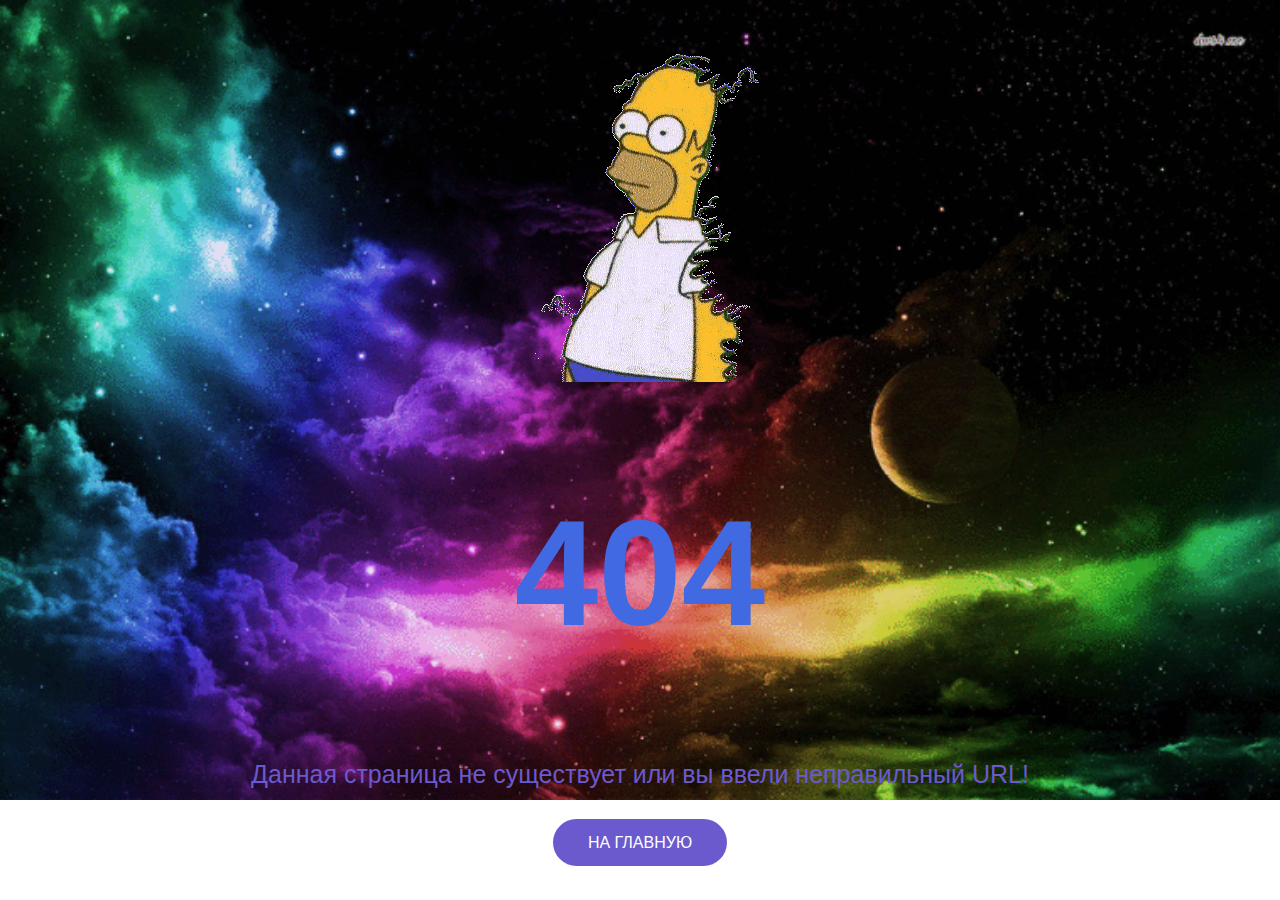
<file: HomeWork/HomeWork10/index.html>
<!DOCTYPE html>
<html lang="en">
<head>
    <meta charset="UTF-8">
    <meta http-equiv="X-UA-Compatible" content="IE=edge">
    <meta name="viewport" content="width=device-width, initial-scale=1.0">
    <title>Страница не найдена | 404</title>
    <link rel="stylesheet" type="text/css" href="css/style.css">
</head>
<body>
    <main>
        <section>
            <div class="block1">
                <img src="img/404.gif">
            </div>
            <div class="block2">
                <h1>404</h1>
                <p>Данная страница не существует или вы ввели неправильный URL!</p>
                <a href="#">НА ГЛАВНУЮ</a>
            </div>
        </section>
    </main>
</body>
</html>
</file>
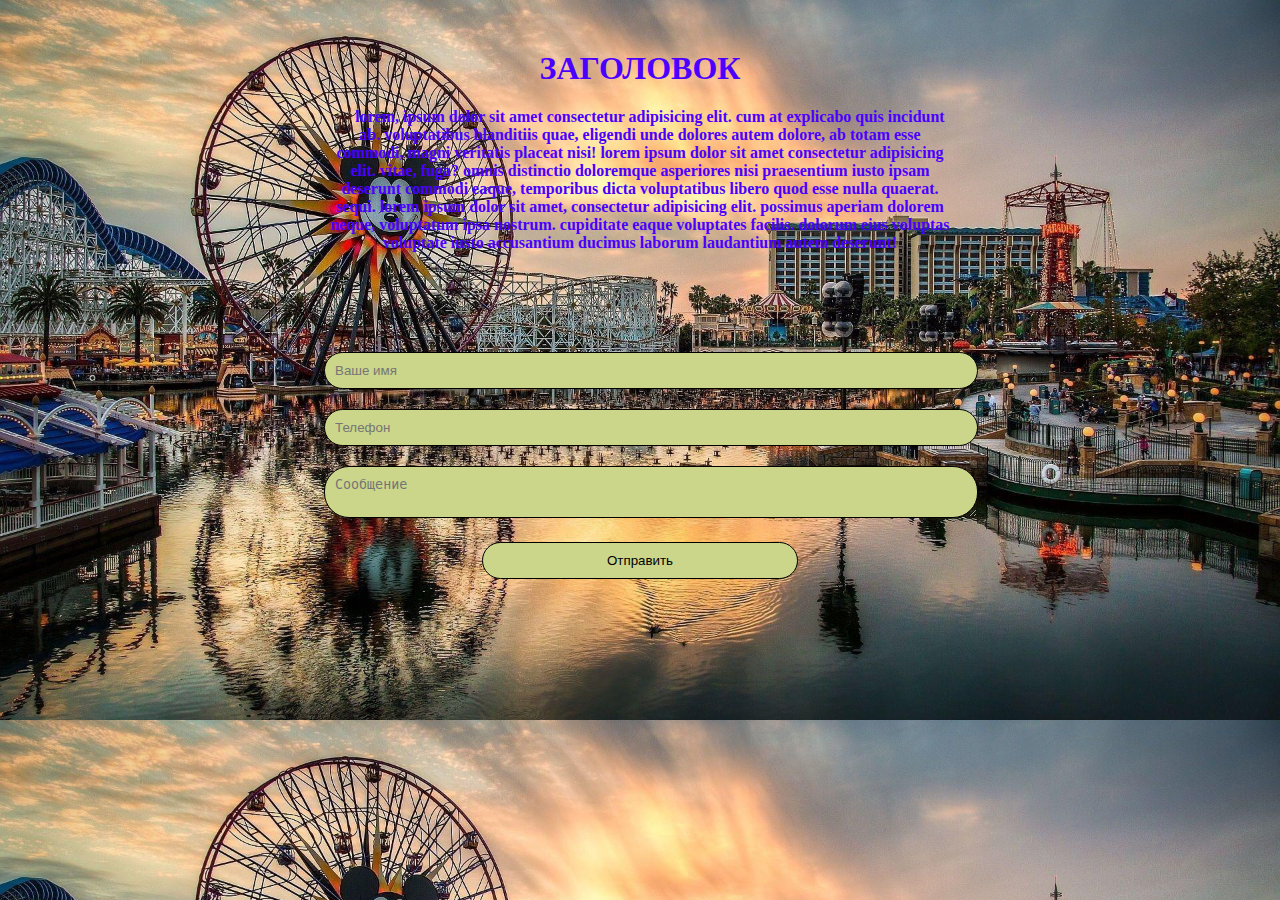
<file: HomeWork/HomeWork11/index.html>
<!DOCTYPE html>
<html lang="en">
<head>
    <meta charset="UTF-8">
    <meta http-equiv="X-UA-Compatible" content="IE=edge">
    <meta name="viewport" content="width=device-width, initial-scale=1.0">
    <title>HW11</title>
    <link rel="stylesheet" href="css/style.css">
</head>
<body>
        <div class="block1">
            <h1>Заголовок</h1>
            <p>Lorem, ipsum dolor sit amet consectetur adipisicing elit. Cum at explicabo quis incidunt ab. Voluptatibus blanditiis quae, eligendi unde dolores autem dolore, ab totam esse commodi, magni veritatis placeat nisi!
                Lorem ipsum dolor sit amet consectetur adipisicing elit. Vitae, fuga? Omnis distinctio doloremque asperiores nisi praesentium iusto ipsam deserunt commodi eaque, temporibus dicta voluptatibus libero quod esse nulla quaerat. Sequi.
                Lorem ipsum dolor sit amet, consectetur adipisicing elit. Possimus aperiam dolorem neque, voluptatum ipsa nostrum. Cupiditate eaque voluptates facilis. Dolorum eius voluptas voluptate iusto accusantium ducimus laborum laudantium autem deserunt!
            </p>
        </div>
        <div class="block2">
            <form>
                <input type="text" name="name" placeholder="Ваше имя">
                <input type="tel" name="tel" placeholder="Телефон">
                <textarea name="text" placeholder="Сообщение"></textarea>
                <input type="submit" class="btn" value="Отправить">
            </form>
        </div>
</body>
</html>
</file>
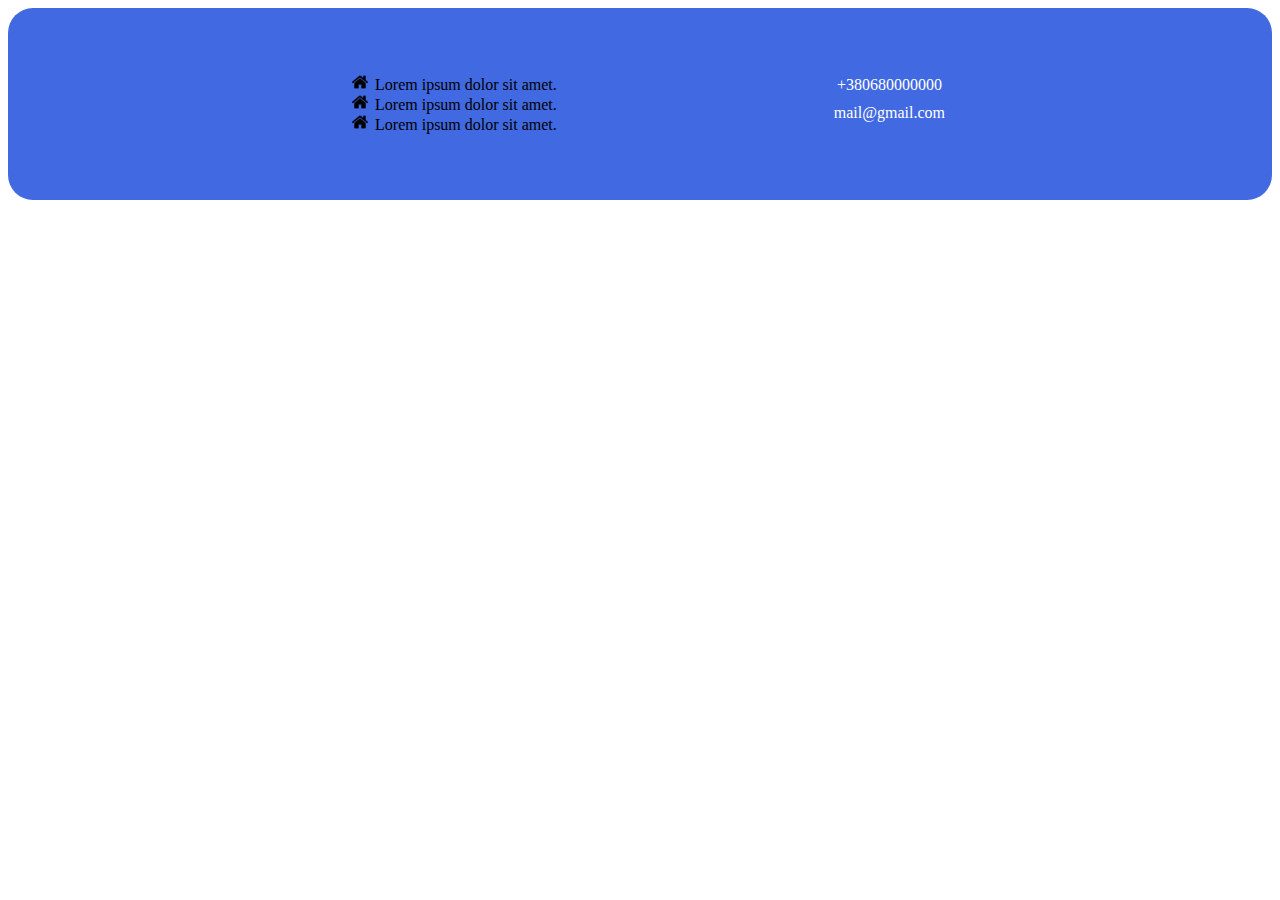
<file: HomeWork/HomeWork12/index.html>
<!DOCTYPE html>
<html lang="en">
<head>
    <meta charset="UTF-8">
    <meta http-equiv="X-UA-Compatible" content="IE=edge">
    <meta name="viewport" content="width=device-width, initial-scale=1.0">
    <title>Document</title>
    <link rel="stylesheet" href="css/style.css">
</head>
<body>
    <main>
        <section class="bg">
            <ul class="list">
                <li>Lorem ipsum dolor sit amet.</li>
                <li>Lorem ipsum dolor sit amet.</li>
                <li>Lorem ipsum dolor sit amet.</li>
            </ul>
            <div class="contacts">
                <a class="tel" href="tel:+380680000000">+380680000000</a>
                <a class="mail" href="mailto:mail@gmail.com">mail@gmail.com</a>
            </div>
        </section>
    </main>
</body>
</html>
</file>
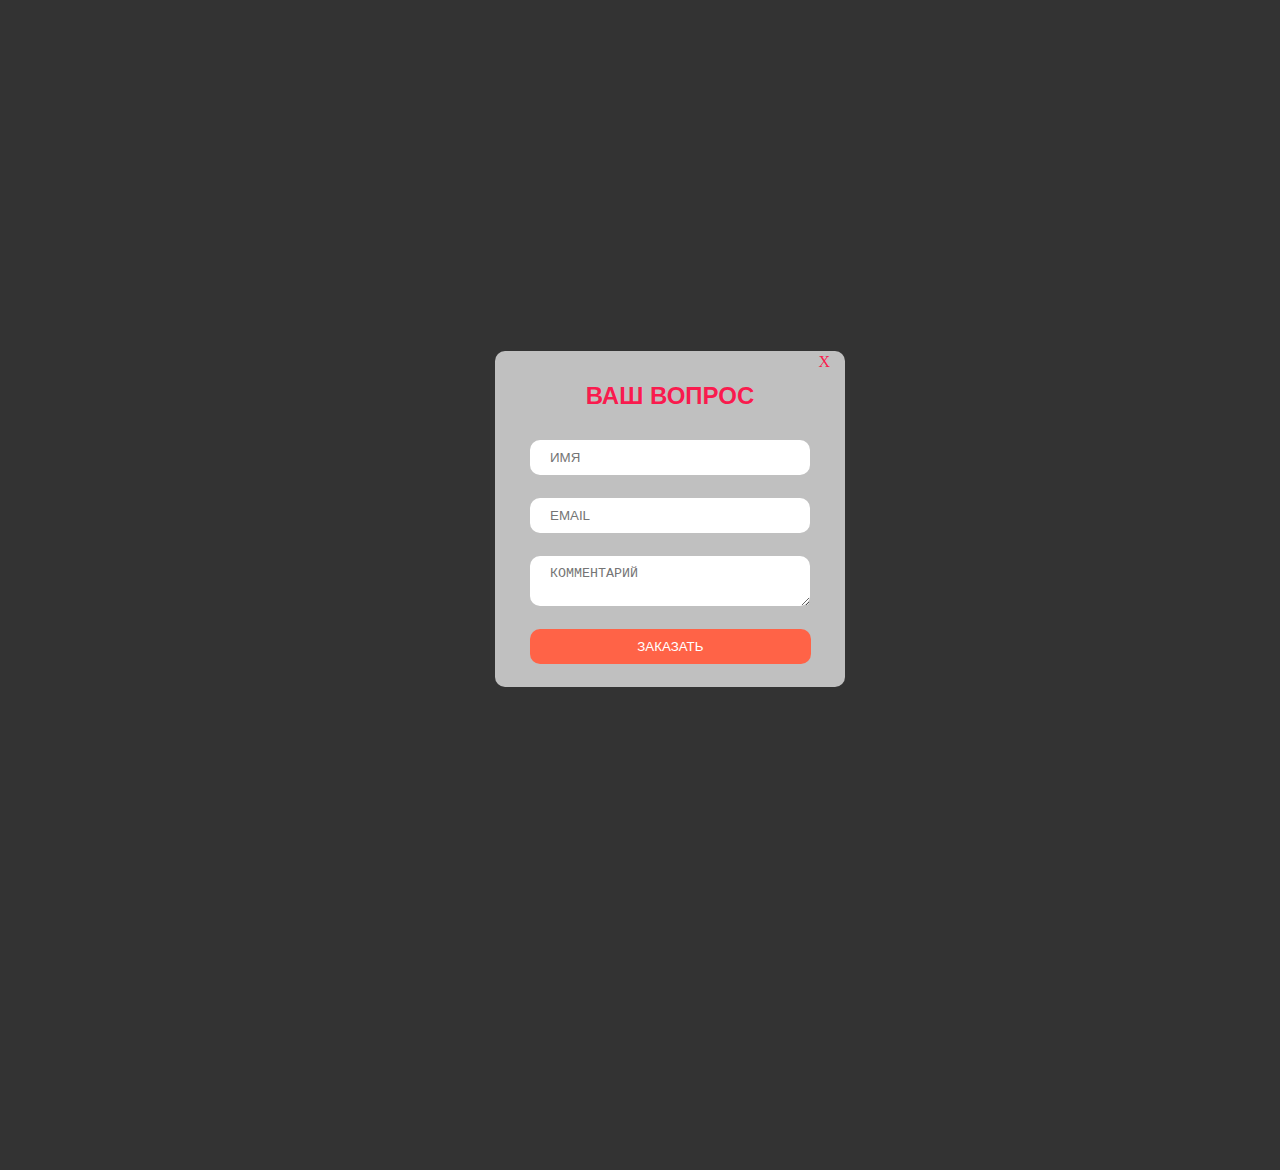
<file: HomeWork/HomeWork14/index.html>
<!DOCTYPE html>
<html lang="en">
<head>
    <meta charset="UTF-8">
    <meta http-equiv="X-UA-Compatible" content="IE=edge">
    <meta name="viewport" content="width=device-width, initial-scale=1.0">
    <title>Document</title>
    <style>
        * {
            padding: 0;
            margin: 0;
        }
        .bg {
            background-color: rgba(0, 0, 0, 0.8);
            height: 1170px;
            position: relative;
        }
        .container {
            width: 275px;
        }
        .title  {
            text-align: center;
            font-family: sans-serif;
            color: #ff0b43eb;
            margin-top: 31px;
            margin-bottom: 30px;
        }
        .form span {
            float: right;
            margin-right: 15px;
            margin-top: 2px;
            cursor: pointer;
            color: #ff0b43eb;
        }
        .form {
            width: 350px;
            position: absolute;
            background-color: silver;
            top: 30%;
            left: 50%;
            margin-left: -145px;
            border-radius: 10px;
        }
        .inputs {
            display: flex;
            flex-direction: column;
            margin-left: 35px;
        }
        input, textarea{
            padding: 10px 20px;
            width: 100%;
            margin-bottom: 23px;
            border: none;
            border-radius: 10px;
            transition: 0.8s;
            outline: none;
        }
        .btn {
            width: 117%;
            color: white;
            background-color: tomato;
            cursor: pointer;
        }
        input:hover {
            box-shadow: 1px 10px 15px red;
        }
        textarea:hover{
            box-shadow: 1px 10px 15px red;
        }
        .btn:hover {
            background-color: #585803;
        }
    </style>
</head>
<body>
    <main>
        <section class="bg">
            <div class="form">
                <span>X</span>
                
                    <div class="title"><h2>ВАШ ВОПРОС</h2></div>
                <div class="container">
                    <div class="inputs">
                        <input type="text" name="name" placeholder="ИМЯ">
                        <input type="text" name="mail" placeholder="EMAIL">
                        <textarea placeholder="КОММЕНТАРИЙ"></textarea>
                        <input type="button" class="btn" value="ЗАКАЗАТЬ">
                    </div>
                    
                </div>
            </div>
        </section>
    </main>
</body>
</html>
</file>
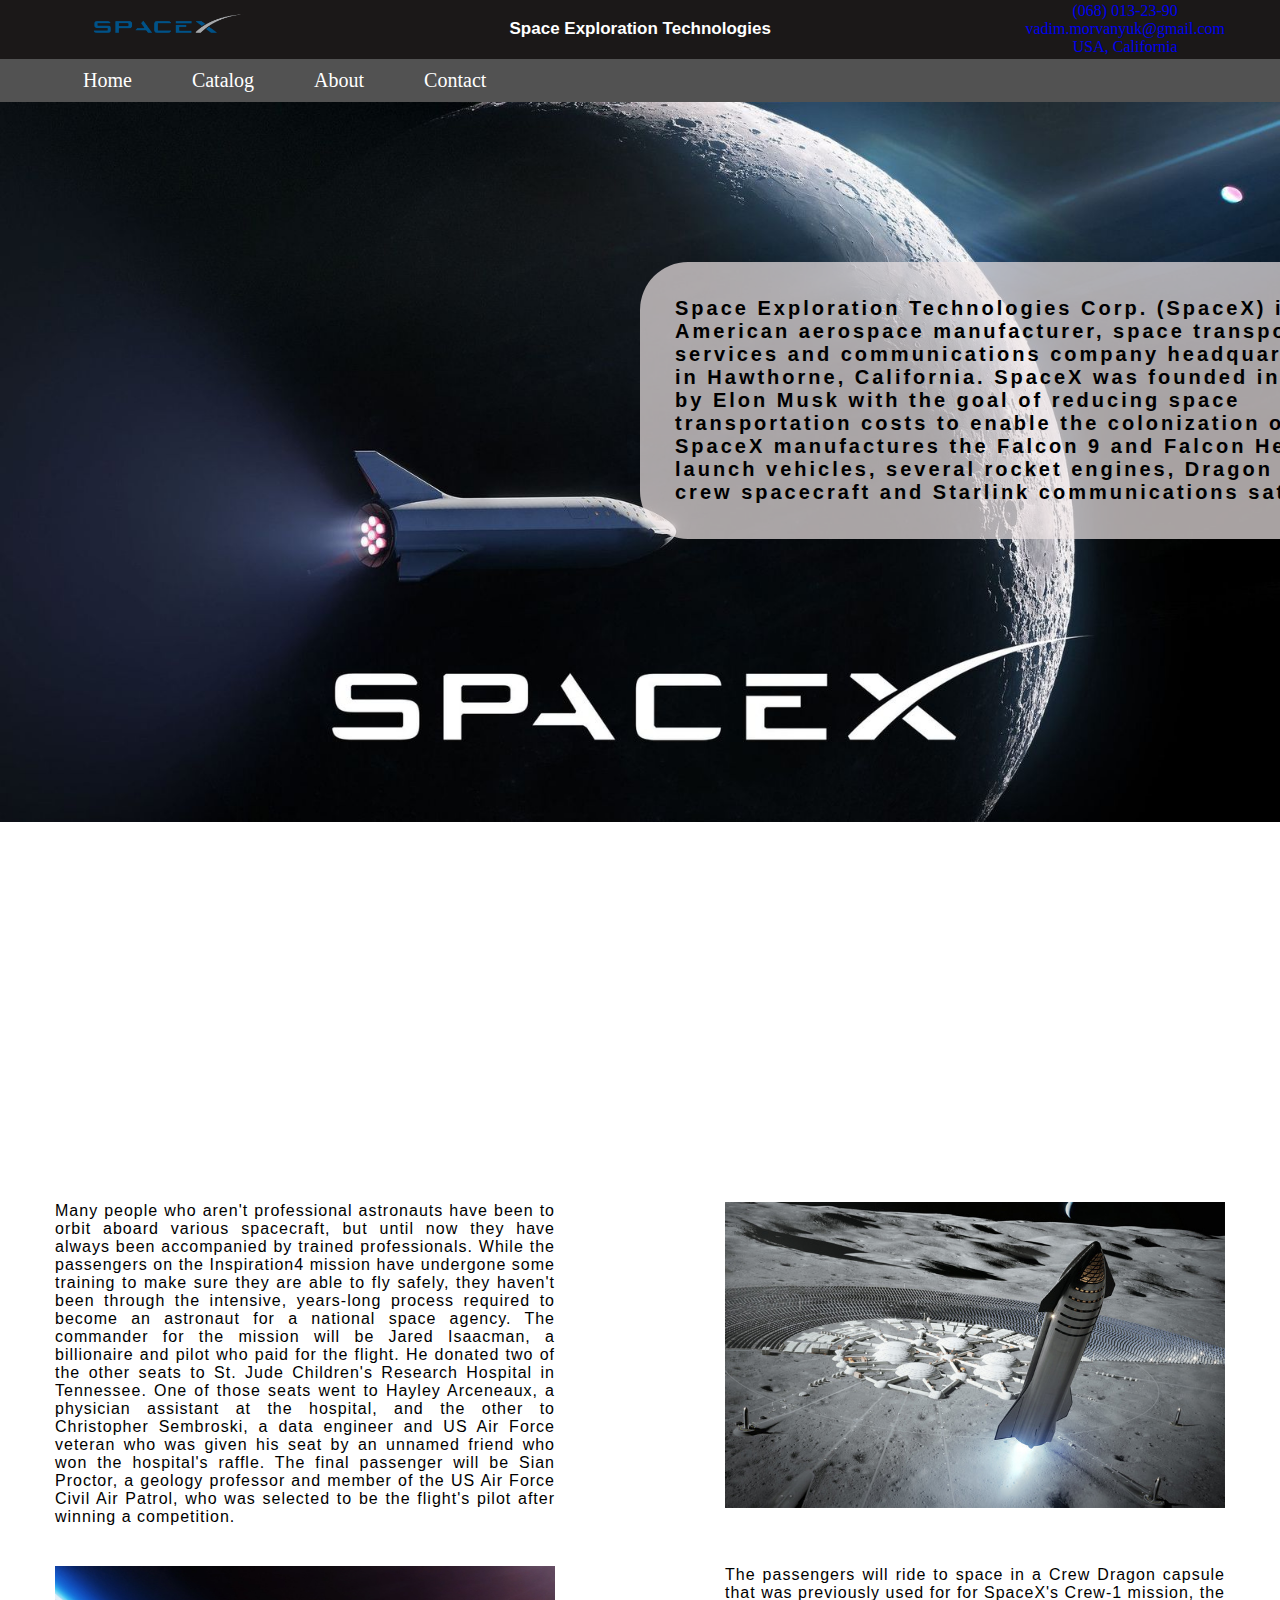
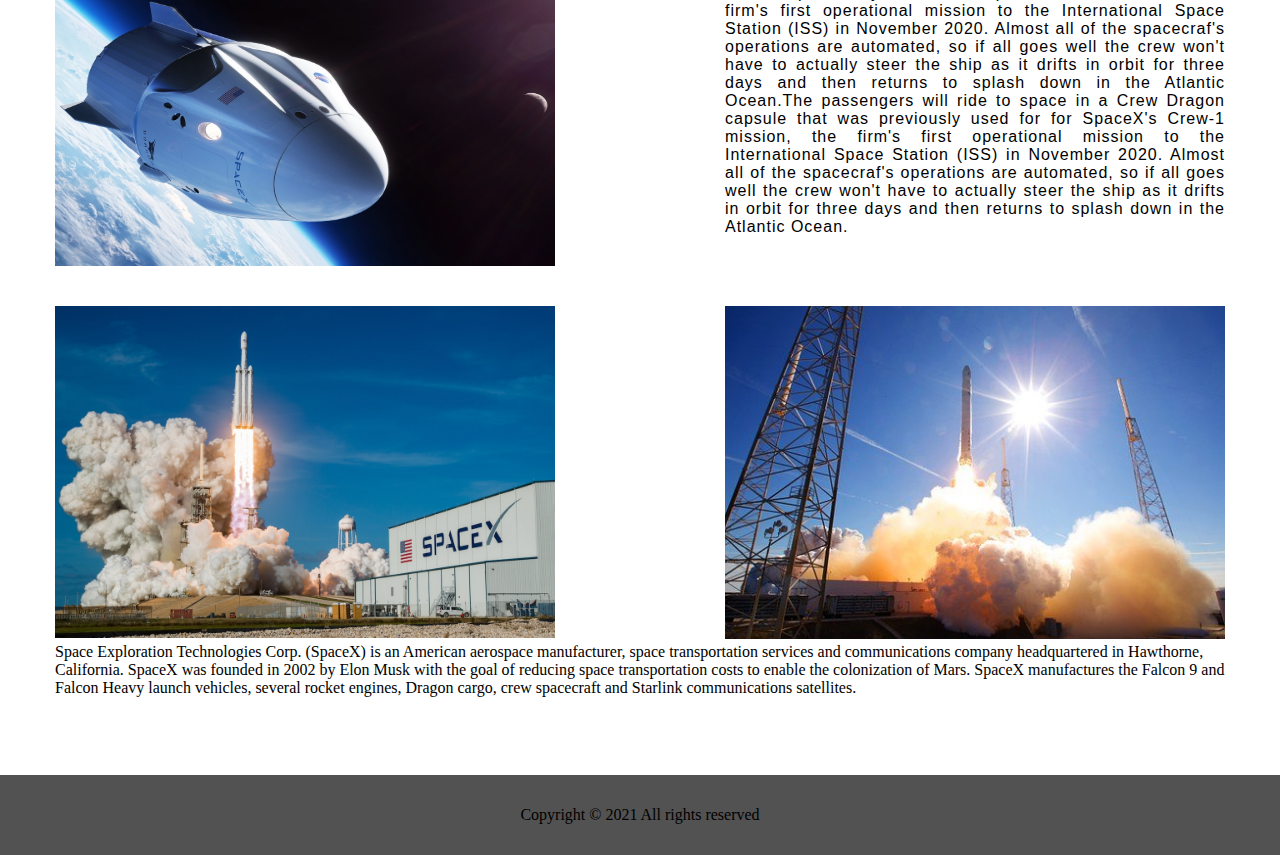
<file: HomeWork/HomeWork15/index.html>
<!DOCTYPE html>
<html lang="en">
<head>
    <meta charset="UTF-8">
    <meta http-equiv="X-UA-Compatible" content="IE=edge">
    <meta name="viewport" content="width=device-width, initial-scale=1.0">
    <title>Document</title>
    <link rel="stylesheet" href="css/style.css">
</head>
<body>
    <main class="for-page">
    <div class="page">
    <div class="header-bg">
    <div class="container">
    <header class="header">
        <div class="header-logo">
            <img src="img/SpaceX.png">
        </div>
        <div class="header-text">
            <h1>Space Exploration Technologies</h1>
        </div>
        <div class="header-info">
            <a href="tel:+380680132390">(068) 013-23-90</a>
            <a href="mailto:vadim.morvanyuk@gmail.com">vadim.morvanyuk@gmail.com</a>
            <a href="#">USA, California</a>
        </div>
    </div>
    </header>
    </div>
    <div class="menu-bg">
        <div class="container">
            <ul class="menu">
                <li class="item-menu"><a href="#" class="link-item-menu">Home</a></li>
                <li class="item-menu"><a href="#" class="link-item-menu">Catalog</a></li>
                <li class="item-menu"><a href="#" class="link-item-menu">About</a></li>
                <li class="item-menu"><a href="#" class="link-item-menu">Contact</a>
                    <ul class="sub-menu">
                        <li class="item-sub-menu"><a href="#" class="link-item-menu">Contact1.1</a>
                        </li>
                        <li class="item-sub-menu"><a href="#" class="link-item-menu">Contact1.2</a>
                        </li>
                        <li class="item-sub-menu"><a href="#" class="link-item-menu">Contact1.3</a>
                        </li>
                    </ul>
                </li> 
            </ul>
        </div>
    </div>
    <div class="banner">
        <div class="banner_text">
        <h1>Space Exploration Technologies Corp. (SpaceX) is an American aerospace manufacturer, space transportation services and communications company headquartered in Hawthorne, California. SpaceX was founded in 2002 by Elon Musk with the goal of reducing space transportation costs to enable the colonization of Mars. SpaceX manufactures the Falcon 9 and Falcon Heavy launch vehicles, several rocket engines, Dragon cargo, crew spacecraft and Starlink communications satellites.</h1> 
        </div>
    </div>
        <div class="block1">
            <div class="container">
            <p>Many people who aren't professional astronauts have been to orbit aboard various spacecraft, but until now they have always been accompanied by trained professionals. While the passengers on the Inspiration4 mission have undergone some training to make sure they are able to fly safely, they haven't been through the intensive, years-long process required to become an astronaut for a national space agency.

                The commander for the mission will be Jared Isaacman, a billionaire and pilot who paid for the flight. He donated two of the other seats to St. Jude Children's Research Hospital in Tennessee. One of those seats went to Hayley Arceneaux, a physician assistant at the hospital, and the other to Christopher Sembroski, a data engineer and US Air Force veteran who was given his seat by an unnamed friend who won the hospital's raffle. The final passenger will be Sian Proctor, a geology professor and member of the US Air Force Civil Air Patrol, who was selected to be the flight's pilot after winning a competition.</p>
                
            <img src="img/nasa_spacex.jpg">
            <div class="clear"></div>
            </div>
        </div>
        
        <div class="block2">
            <div class="container">
            <p>The passengers will ride to space in a Crew Dragon capsule that was previously used for for SpaceX's Crew-1 mission, the firm's first operational mission to the International Space Station (ISS) in November 2020. Almost all of the spacecraf's operations are automated, so if all goes well the crew won't have to actually steer the ship as it drifts in orbit for three days and then returns to splash down in the Atlantic Ocean.The passengers will ride to space in a Crew Dragon capsule that was previously used for for SpaceX's Crew-1 mission, the firm's first operational mission to the International Space Station (ISS) in November 2020. Almost all of the spacecraf's operations are automated, so if all goes well the crew won't have to actually steer the ship as it drifts in orbit for three days and then returns to splash down in the Atlantic Ocean.</p>
            <img src="img/17328-spacex.jpg">
            <div class="clear"></div>
            </div>
        </div>
        <div class="container">
            <div class="block3">
                <div class="block3-left">
                    <img src="img/Brady-Kenniston-SpaceX-8.jpg">
                </div>
                <div class="block3-right">
                    <img src="img/rocket-launch-693192__340.jpg">  
                </div>   
            </div>
            <div class="clear"></div>
            <p>Space Exploration Technologies Corp. (SpaceX) is an American aerospace manufacturer, space transportation services and communications company headquartered in Hawthorne, California. SpaceX was founded in 2002 by Elon Musk with the goal of reducing space transportation costs to enable the colonization of Mars. SpaceX manufactures the Falcon 9 and Falcon Heavy launch vehicles, several rocket engines, Dragon cargo, crew spacecraft and Starlink communications satellites.</p>
        </div>
    </div>
        <footer class="footer">
            <p>Copyright  ©  2021 All rights reserved</p>
        </footer>
    </main>
</body>
</html>
</file>
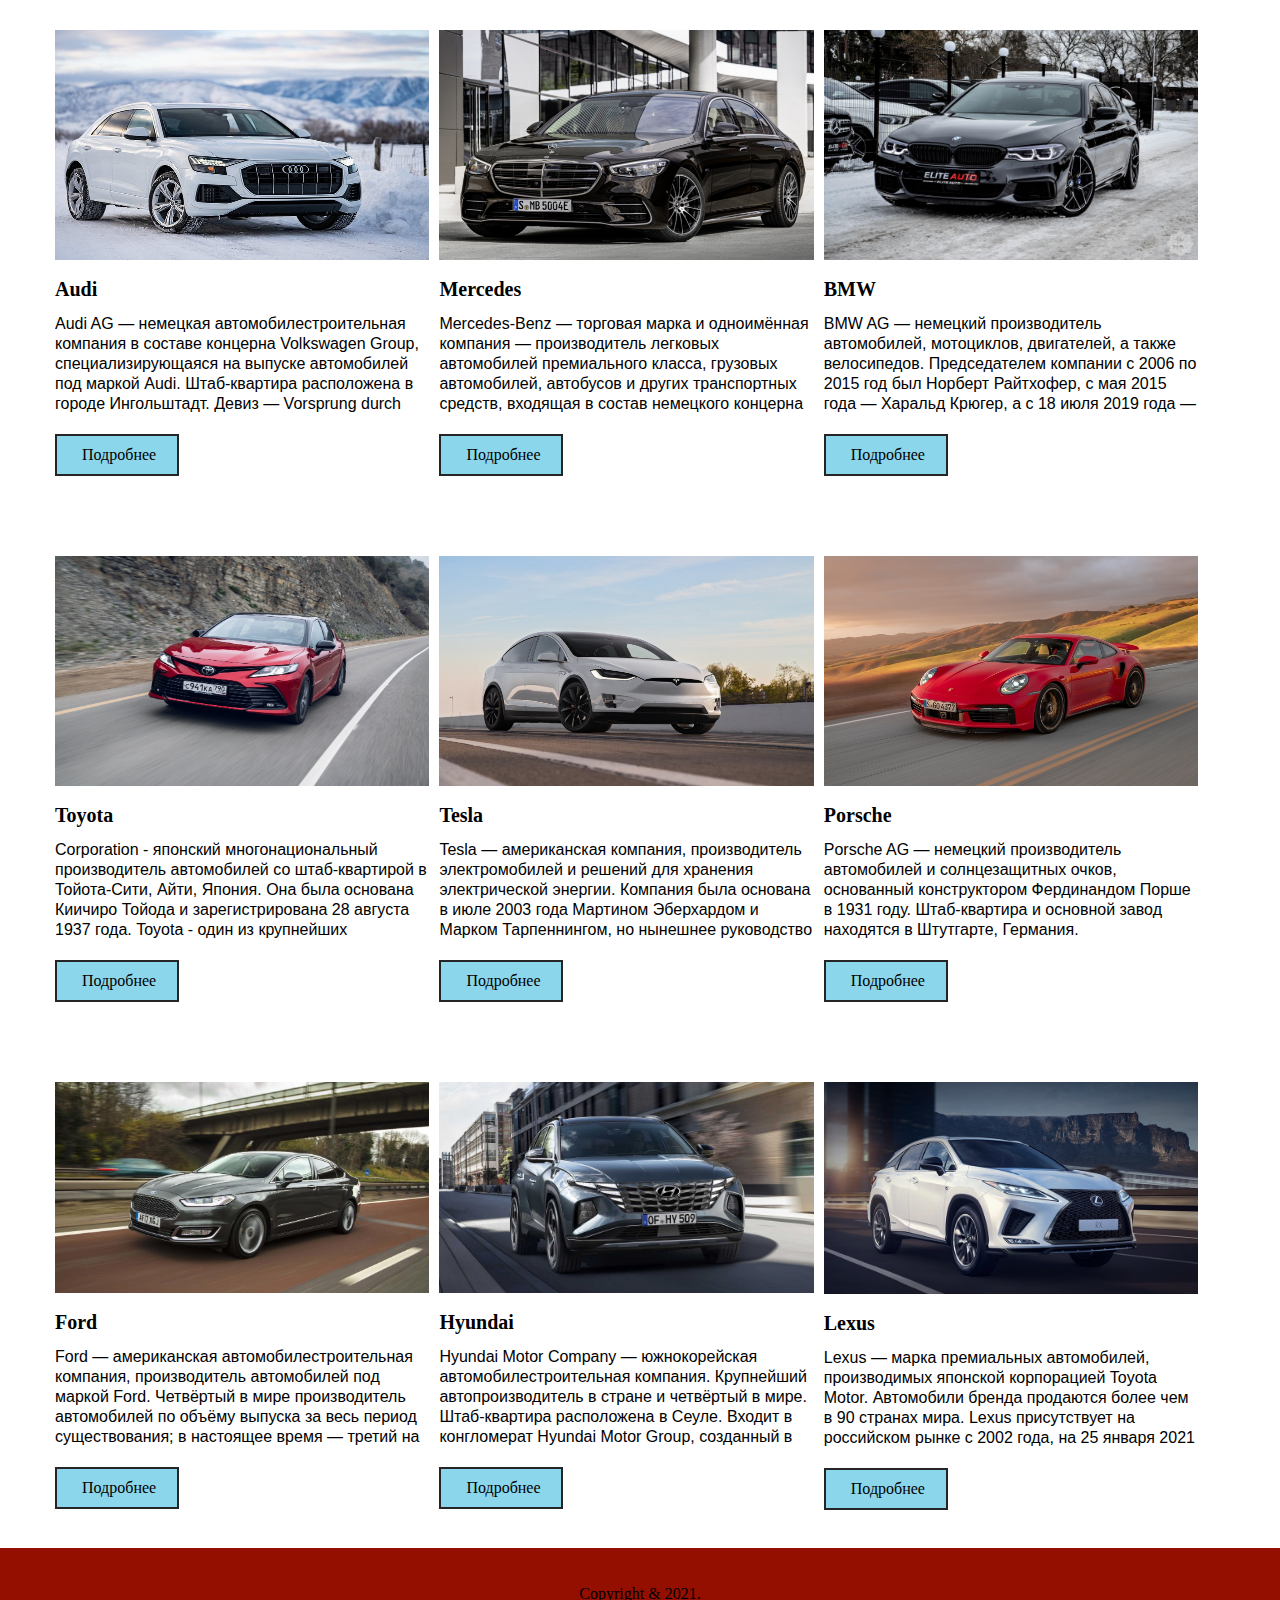
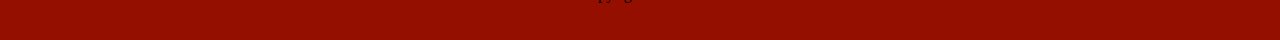
<file: HomeWork/HomeWork16/index.html>
<!DOCTYPE html>
<html lang="en">
<head>
    <meta charset="UTF-8">
    <meta http-equiv="X-UA-Compatible" content="IE=edge">
    <meta name="viewport" content="width=device-width, initial-scale=1.0">
    <title>Document</title>
    <link rel="stylesheet" href="css/style.css">
</head>
<body>
    <main class="for_page">
        <div class="page">
            <div class="blog">
                <div class="container">
                    <div class="box">
                        <div class="box-img">
                            <img src="img/audi.jpg">
                            <div class="img-text">
                                Audi
                            </div>
                        </div>
                        <div class="box-title">
                            <a href="#">Audi</a>
                        </div>
                        <div class="box-text">
                            Audi AG — немецкая автомобилестроительная компания в составе концерна Volkswagen Group, специализирующаяся на выпуске автомобилей под маркой Audi. Штаб-квартира расположена в городе Ингольштадт. Девиз — Vorsprung durch Technik. Объём производства в 2016 году составил около 1 903 259 автомобилей.
                        </div>
                        <a href="#" class="btn">Подробнее</a>
                    </div>

                    <div class="box">
                        <div class="box-img">
                            <img src="img/mercedes.jpg">
                            <div class="img-text">
                                Mercedes
                            </div>
                        </div>
                        <div class="box-title">
                            <a href="#">Mercedes</a>
                        </div>
                        <div class="box-text">
                            Mercedes-Benz — торговая марка и одноимённая компания — производитель легковых автомобилей премиального класса, грузовых автомобилей, автобусов и других транспортных средств, входящая в состав немецкого концерна «Daimler AG». Является одним из самых узнаваемых автомобильных брендов во всём мире.                        </div>
                        <a href="#" class="btn">Подробнее</a>
                    </div>

                    <div class="box">
                        <div class="box-img">
                            <img src="img/bmw.jpg">
                            <div class="img-text">
                                BMW
                            </div>
                        </div>
                        <div class="box-title">
                            <a href="#">BMW</a>
                        </div>
                        <div class="box-text">
                            BMW AG — немецкий производитель автомобилей, мотоциклов, двигателей, а также велосипедов. Председателем компании с 2006 по 2015 год был Норберт Райтхофер, с мая 2015 года — Харальд Крюгер, а с 18 июля 2019 года — Оливер Ципсе. Главный дизайнер — Йозеф Кабан.                        </div>
                        <a href="#" class="btn">Подробнее</a>
                    </div>
                    
                    <div class="box">
                        <div class="box-img">
                            <img src="img/toyota.jpg">
                            <div class="img-text">
                                Toyota
                            </div>
                        </div>
                        <div class="box-title">
                            <a href="#">Toyota</a>
                        </div>
                        <div class="box-text">
                            Corporation - японский многонациональный производитель автомобилей со штаб-квартирой в Тойота-Сити, Айти, Япония. Она была основана Киичиро Тойода и зарегистрирована 28 августа 1937 года. Toyota - один из крупнейших производителей автомобилей в мире, производящий около 10 миллионов автомобилей в год                        </div>
                        <a href="#" class="btn">Подробнее</a>
                    </div>

                    <div class="box">
                        <div class="box-img">
                            <img src="img/tesla.jpg">
                            <div class="img-text">
                                Tesla
                            </div>
                        </div>
                        <div class="box-title">
                            <a href="#">Tesla</a>
                        </div>
                        <div class="box-text">
                            Tesla — американская компания, производитель электромобилей и решений для хранения электрической энергии. Компания была основана в июле 2003 года Мартином Эберхардом и Марком Тарпеннингом, но нынешнее руководство компании называют сооснователями Илона Маска, Джеффри Брайана Страубела и Иэна Райта.                        </div>
                        <a href="#" class="btn">Подробнее</a>
                    </div>

                    <div class="box">
                        <div class="box-img">
                            <img src="img/porsche.jpg">
                            <div class="img-text">
                                Porsche
                            </div>
                        </div>
                        <div class="box-title">
                            <a href="#">Porsche</a>
                        </div>
                        <div class="box-text">
                            Porsche AG — немецкий производитель автомобилей и солнцезащитных очков, основанный конструктором Фердинандом Порше в 1931 году. Штаб-квартира и основной завод находятся в Штутгарте, Германия.                        </div>
                        <a href="#" class="btn">Подробнее</a>
                    </div>

                    <div class="box">
                        <div class="box-img">
                            <img src="img/ford.jpg">
                            <div class="img-text">
                                Ford
                            </div>
                        </div>
                        <div class="box-title">
                            <a href="#">Ford</a>
                        </div>
                        <div class="box-text">
                            Ford — американская автомобилестроительная компания, производитель автомобилей под маркой Ford. Четвёртый в мире производитель автомобилей по объёму выпуска за весь период существования; в настоящее время — третий на рынке США после GM и Toyota, и второй в Европе после Volkswagen.                        </div>
                        <a href="#" class="btn">Подробнее</a>
                    </div>

                    <div class="box">
                        <div class="box-img">
                            <img src="img/hyundai.jpg">
                            <div class="img-text">
                                Hyundai
                            </div>
                        </div>
                        <div class="box-title">
                            <a href="#">Hyundai</a>
                        </div>
                        <div class="box-text">
                            Hyundai Motor Company — южнокорейская автомобилестроительная компания. Крупнейший автопроизводитель в стране и четвёртый в мире. Штаб-квартира расположена в Сеуле. Входит в конгломерат Hyundai Motor Group, созданный в 2000 году.                        </div>
                        <a href="#" class="btn">Подробнее</a>
                    </div>

                    <div class="box">
                        <div class="box-img">
                            <img src="img/lexus.jpeg">
                            <div class="img-text">
                                Lexus
                            </div>
                        </div>
                        <div class="box-title">
                            <a href="#">Lexus</a>
                        </div>
                        <div class="box-text">
                            Lexus — марка премиальных автомобилей, производимых японской корпорацией Toyota Motor. Автомобили бренда продаются более чем в 90 странах мира. Lexus присутствует на российском рынке с 2002 года, на 25 января 2021 года у компании более 50 дилеров на территории страны.                        </div>
                        <a href="#" class="btn">Подробнее</a>
                    </div>
                    <div class="clear"></div>
                </div>
            </div>
        </div>
        <footer class="footer">
            Copyright & 2021.
        </footer>
    </main>
</body>
</html>
</file>
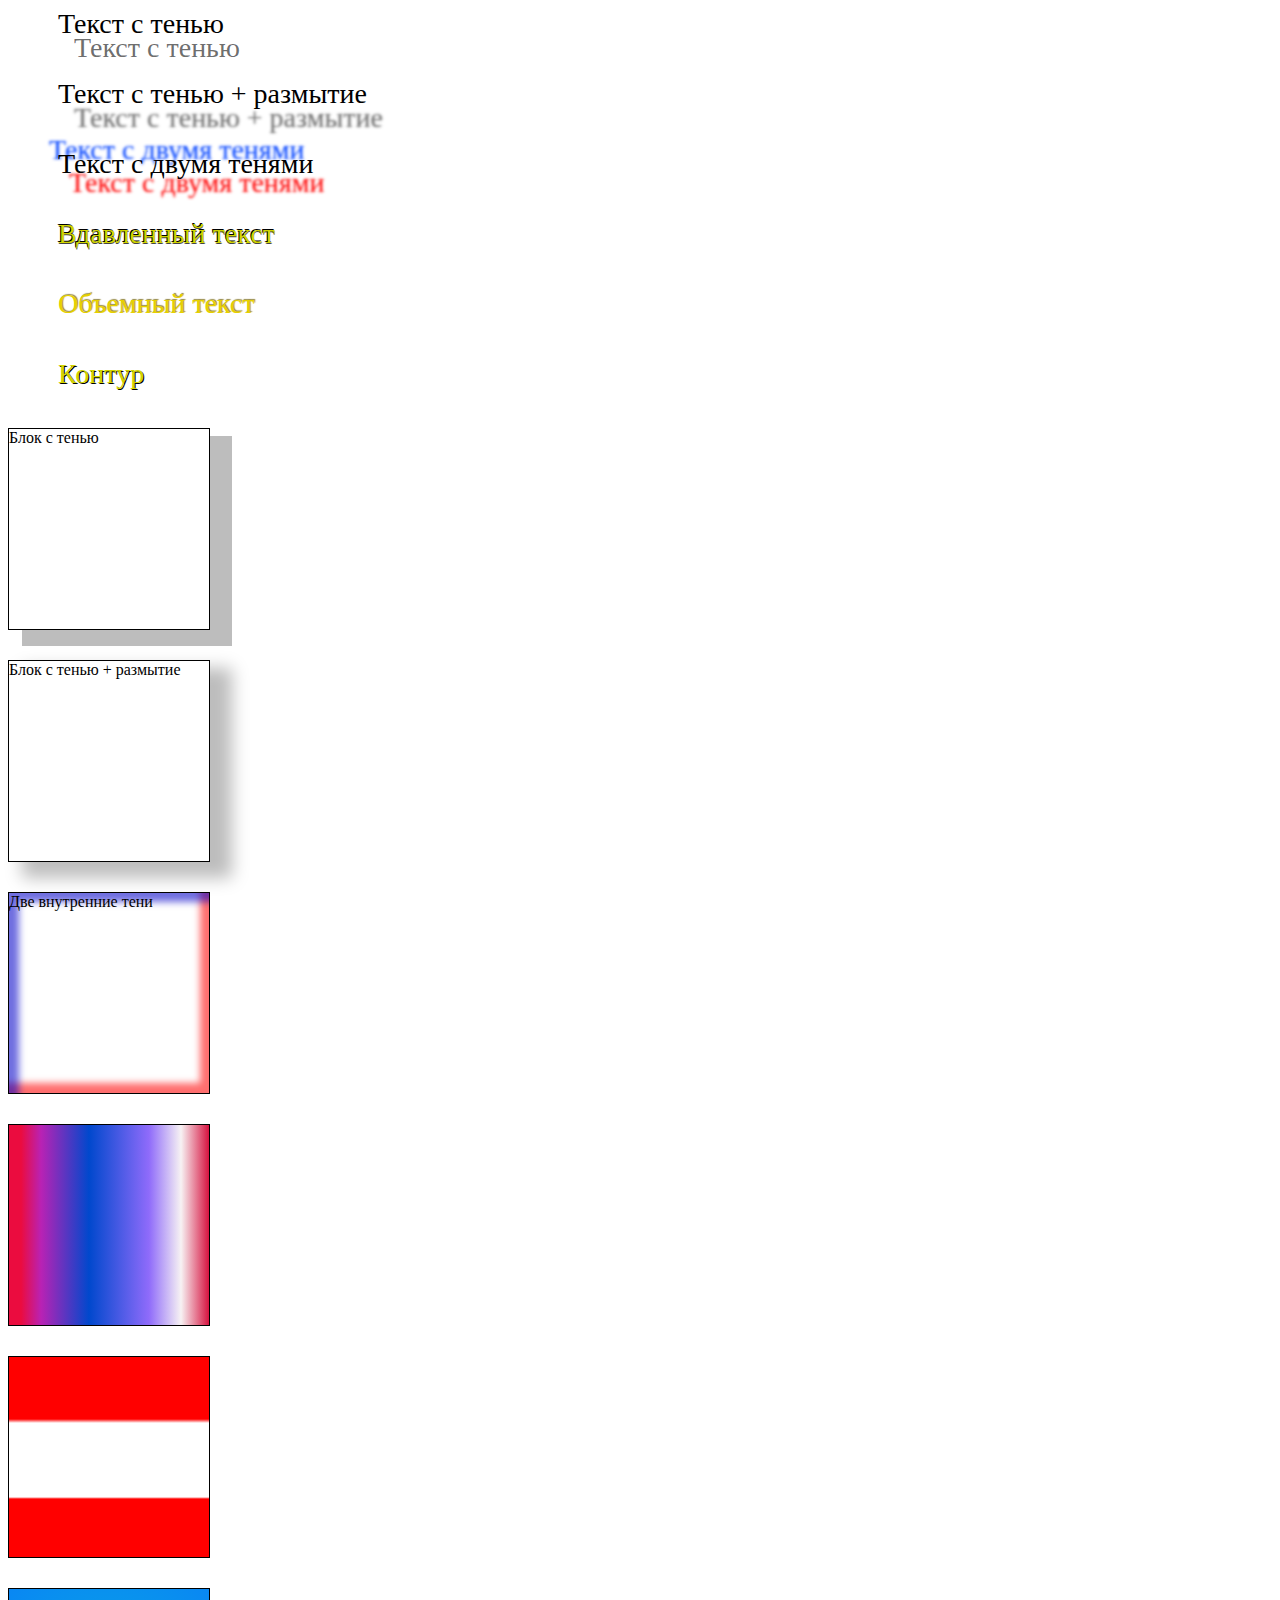
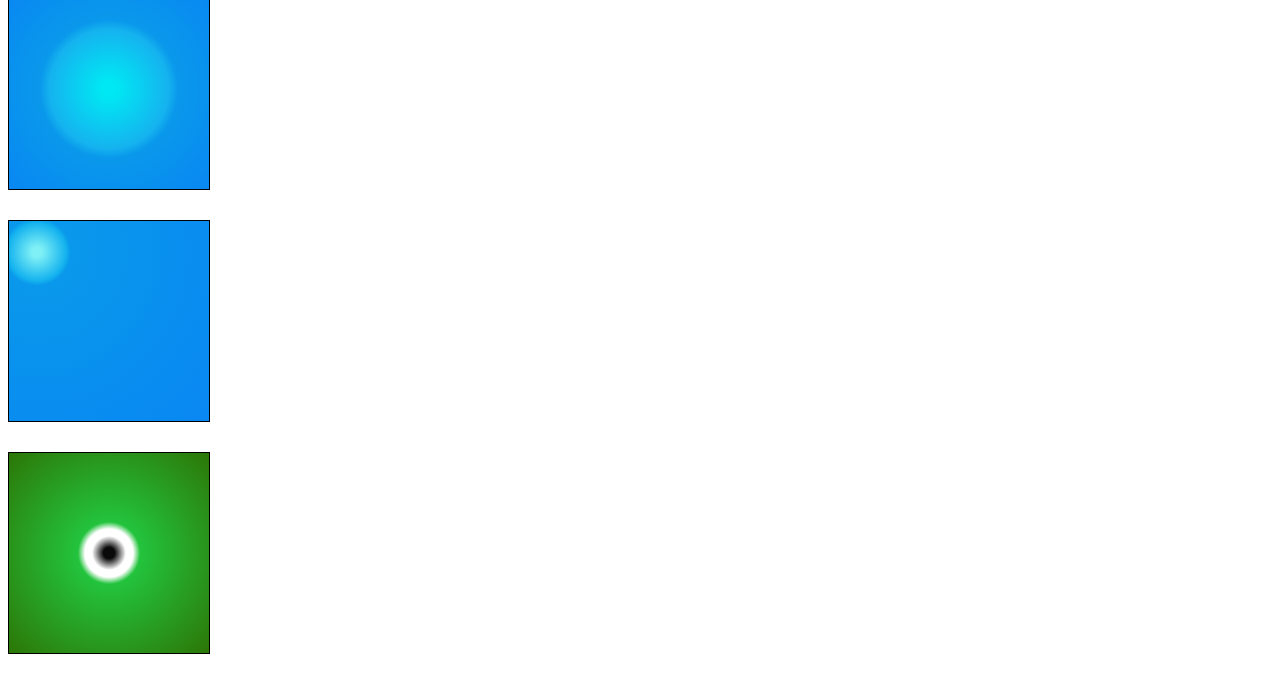
<file: HomeWork/HomeWork17/index.html>
<!DOCTYPE html>
<html lang="en">
<head>
    <meta charset="UTF-8">
    <meta http-equiv="X-UA-Compatible" content="IE=edge">
    <meta name="viewport" content="width=device-width, initial-scale=1.0">
    <title>Document</title>
    <link rel="stylesheet" href="css/style.css">
</head>
<body>
    <div class="text text1">Текст с тенью</div>
    <div class="text text2">Текст с тенью + размытие</div>
    <div class="text text3">Текст с двумя тенями</div>
    <div class="text text4">Вдавленный текст</div>
    <div class="text text5">Объемный текст</div>
    <div class="text text6">Контур</div>
    <div class="block block1">Блок с тенью</div>
    <div class="block block2">Блок с тенью + размытие</div>
    <div class="block block3">Две внутренние тени</div>
    <div class="block block4"></div>
    <div class="block block5"></div>
    <div class="block block6"></div>
    <div class="block block7"></div>
    <div class="block block8"></div>
</body>
</html>
</file>
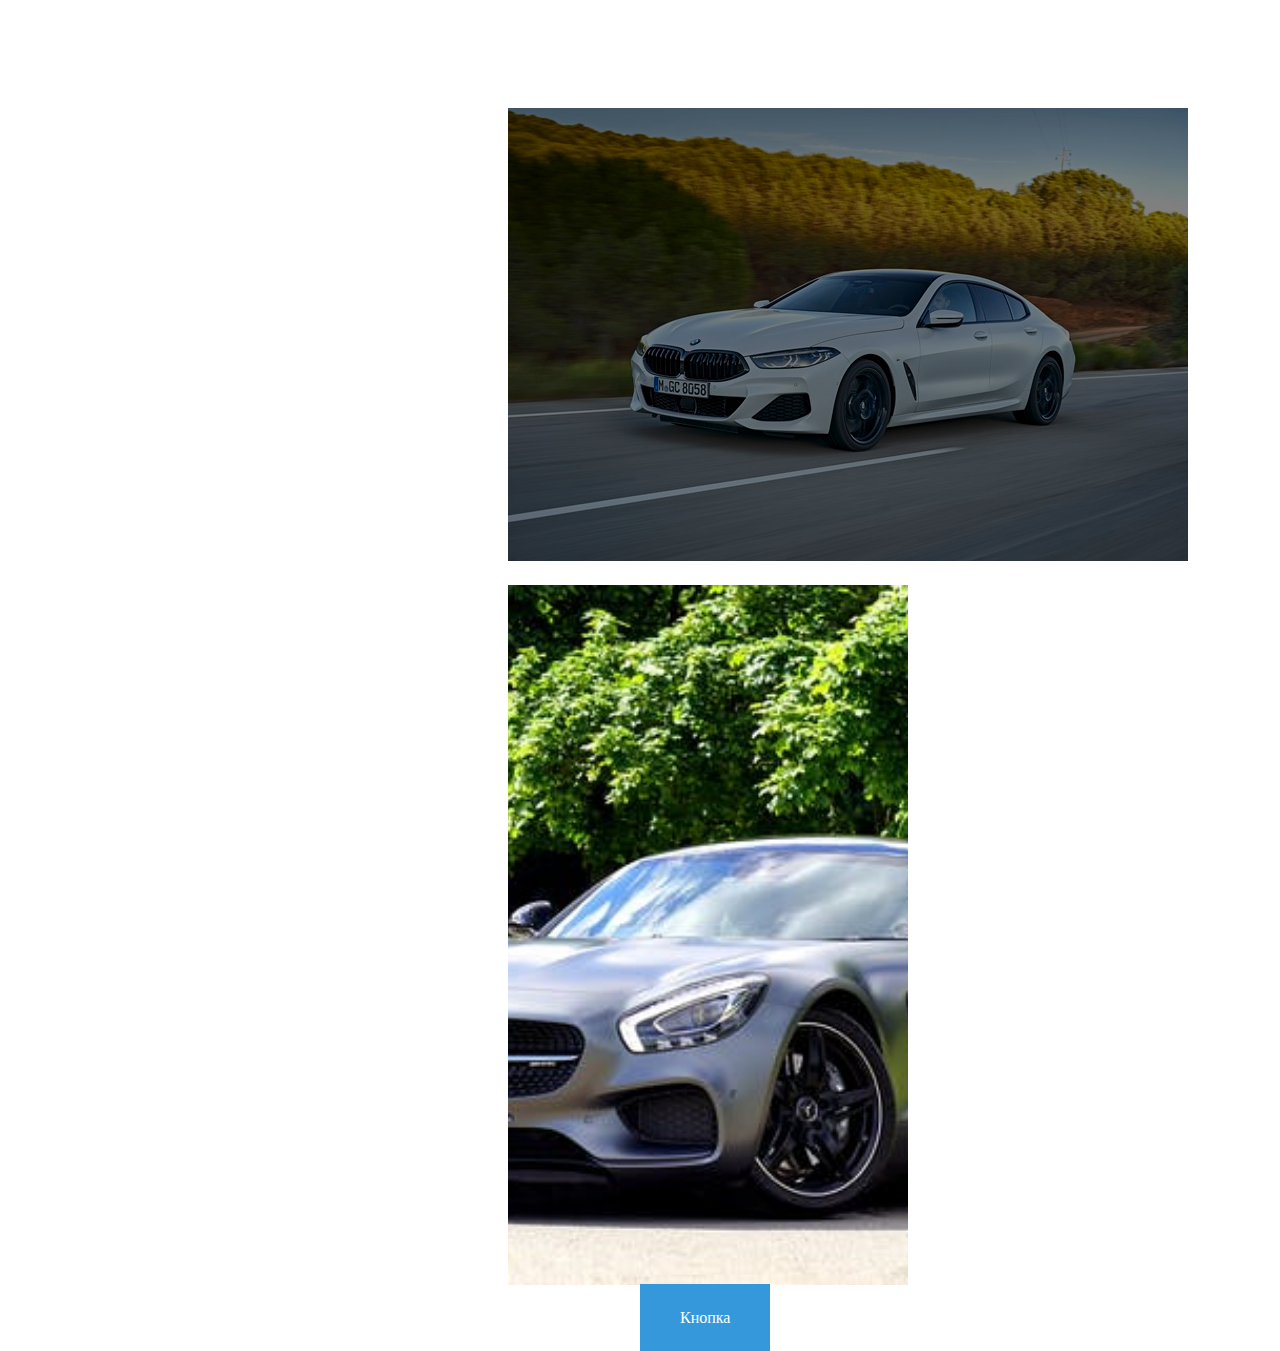
<file: HomeWork/HomeWork18/index.html>
<!DOCTYPE html>
<html lang="en">
<head>
    <meta charset="UTF-8">
    <meta http-equiv="X-UA-Compatible" content="IE=edge">
    <meta name="viewport" content="width=device-width, initial-scale=1.0">
    <title>Document</title>
    <link rel="stylesheet" href="css/style.css">
</head>
<body>
    <div class="block1"></div>
    <div class="img1">
        <img src="img/bmw-8-series-gran-coupe-exterior-11.jpg">
    </div>
    <div class="img2">
        <img src="img/pexels-photo-241316.jpeg">
    </div>
    <a class="btn" href="#">Кнопка</a>
</body>
</html>
</file>
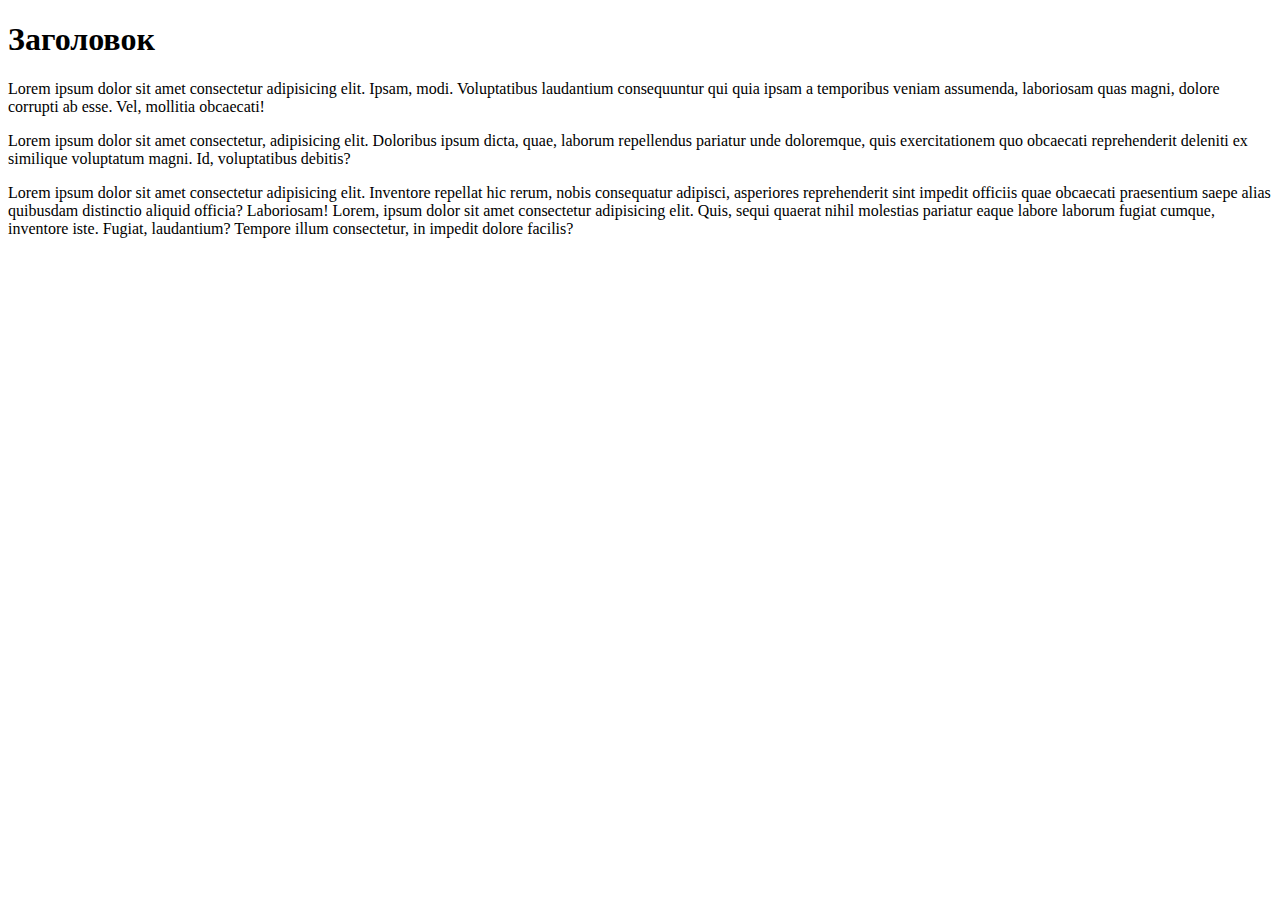
<file: HomeWork/HomeWork5/index.html>
<!doctype html>
<html>
<head>
<meta charset="UTF-8">
<title>index</title>
</head>

<body>
    <h1>Заголовок</h1>
    <p>Lorem ipsum dolor sit amet consectetur adipisicing elit. Ipsam, modi. Voluptatibus laudantium consequuntur qui quia ipsam a temporibus veniam assumenda, laboriosam quas magni, dolore corrupti ab esse. Vel, mollitia obcaecati!</p>
    <p>Lorem ipsum dolor sit amet consectetur, adipisicing elit. Doloribus ipsum dicta, quae, laborum repellendus pariatur unde doloremque, quis exercitationem quo obcaecati reprehenderit deleniti ex similique voluptatum magni. Id, voluptatibus debitis?</p>
   <span>Lorem ipsum dolor sit amet consectetur adipisicing elit. Inventore repellat hic rerum, nobis consequatur adipisci, asperiores reprehenderit sint impedit officiis quae obcaecati praesentium saepe alias quibusdam distinctio aliquid officia? Laboriosam!</span>
   <span>Lorem, ipsum dolor sit amet consectetur adipisicing elit. Quis, sequi quaerat nihil molestias pariatur eaque labore laborum fugiat cumque, inventore iste. Fugiat, laudantium? Tempore illum consectetur, in impedit dolore facilis?</span>
</body>
</html>
</file>
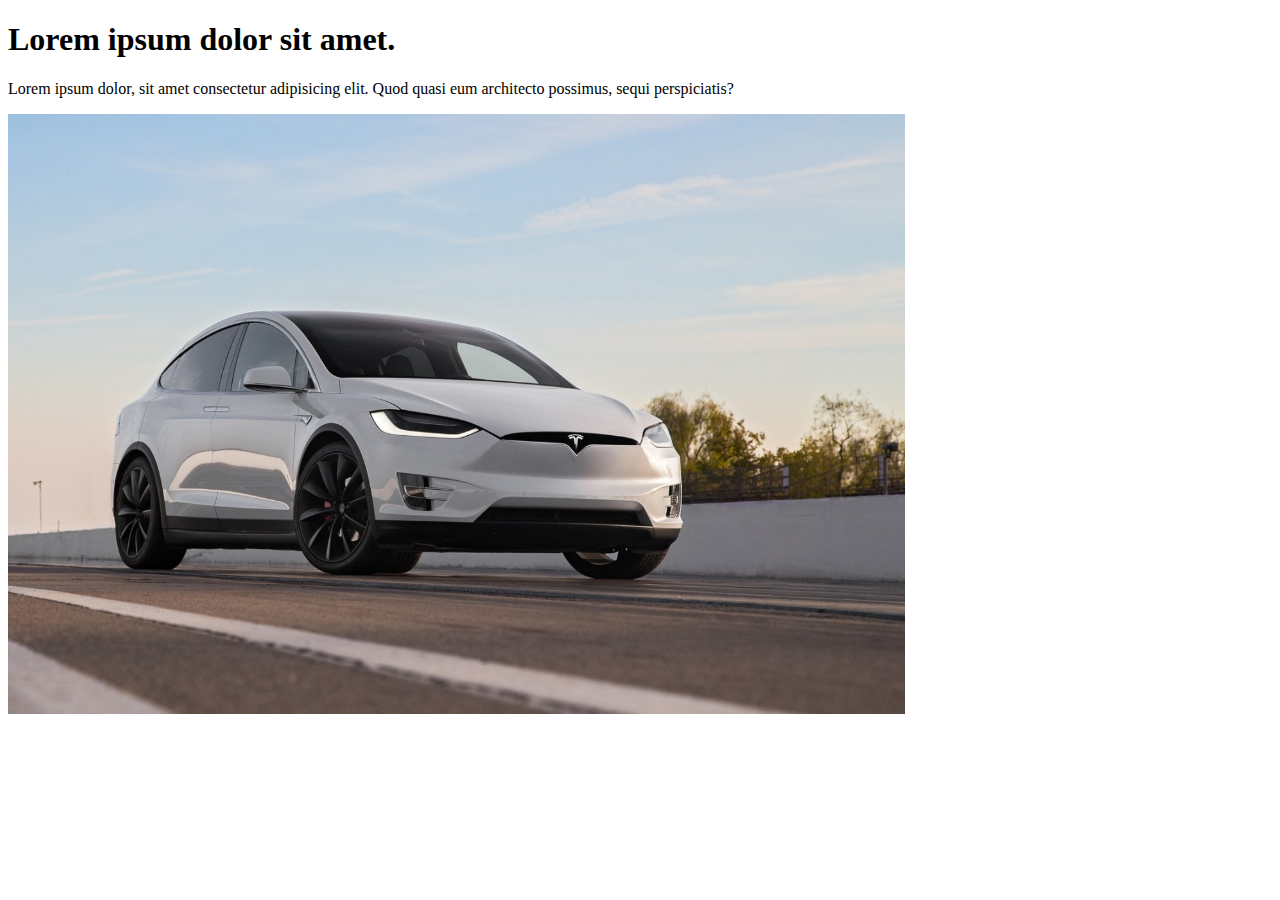
<file: HomeWork/HomeWork9/index.html>
<!DOCTYPE html>
<html lang="en">
<head>
    <meta charset="UTF-8">
    <meta http-equiv="X-UA-Compatible" content="IE=edge">
    <meta name="viewport" content="width=device-width, initial-scale=1.0">
    <title>Car</title>
        <script type="application/ld+json">
        {
            "@context":"http://schema.org/",
            "@type":"Product",
            "name":"Tesla Model X",
            "description": "lorem lorem lorem lorem",
            "image":"img/tesla.jpg"    
        }
        </script>
</head>
<body>
    <h1>Lorem ipsum dolor sit amet.</h1>
    <p>Lorem ipsum dolor, sit amet consectetur adipisicing elit. Quod quasi eum architecto possimus, sequi perspiciatis?</p>
    <img src="img/tesla.jpg" alt="Tesla Model X" title="Tesla" height="600px"
    width="auto">  
</body>
</html>
</file>
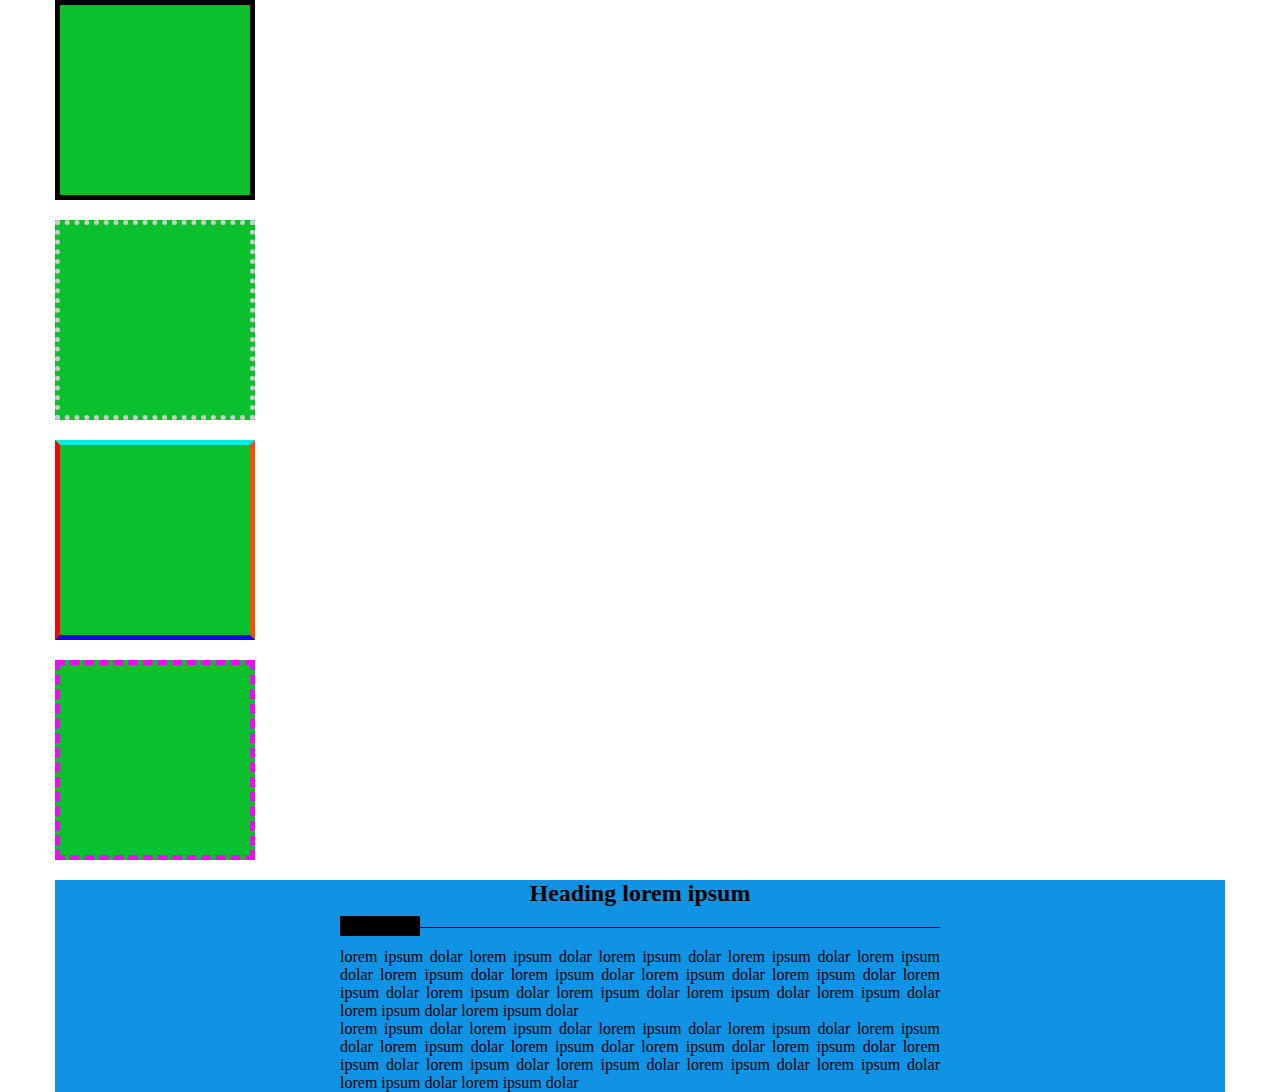
<file: HomeWork/HomeWork13/Border.html>
<!doctype html>
<html>
<head>
<meta charset="UTF-8">
<title>Border</title>
</head>
<style>
	*{
		margin: 0;
		padding: 0;
	}
	.Parent_border{
		width: 1170px;
		margin: 0 auto;
	}
	.border{
		width: 200px;
		height: 200px;
		margin-bottom: 20px;
		box-sizing: border-box;
		background:#0BC02D;
	}
	.border1{
		border-color: #000;
		border-width: 5px;
		border-style: solid;
	}
	.border2{
		border: dotted 5px #ccc;
	}
	.border3{
		border-bottom: 5px solid #1007E8;
		border-left: #F80408 solid 5px;
		border-right: solid #F05006 5px;
		border-top: 5px #03EEDD solid;
	}
	.border4{
		border: dashed 5px #EB0DF0;
	}
	.bg{
		background: #1193E5;
	}
	.container{
		width: 600px;
		margin: 0 auto;
	}
	.bg h2{
		text-align: center;
		border-bottom: solid 1px #000;
		position: relative;
	}
	
	.bg p{
		text-align: justify;
	}
	.container h2 {
		margin-bottom: 20px;
		padding-bottom: 20px;
	}
	.container h2:before{
		content: "";
		background-color: rgb(0, 0, 0);
		width: 80px;
		height: 20px;
		position:absolute;
		margin-top: 36px;
		margin-left: -190px;
	}
</style>
<body>
	<div class="Parent_border">
		<div class="border border1"></div>
		<div class="border border2"></div>
		<div class="border border3"></div>
		<div class="border border4"></div>
		<div class="bg">
			<div class="container">
				<h2>Heading lorem ipsum</h2>
				<p>lorem ipsum dolar lorem ipsum dolar lorem ipsum dolar lorem ipsum dolar lorem ipsum dolar lorem ipsum dolar lorem ipsum dolar lorem ipsum dolar lorem ipsum dolar lorem ipsum dolar lorem ipsum dolar lorem ipsum dolar lorem ipsum dolar lorem ipsum dolar lorem ipsum dolar lorem ipsum dolar</p>
				<p>lorem ipsum dolar lorem ipsum dolar lorem ipsum dolar lorem ipsum dolar lorem ipsum dolar lorem ipsum dolar lorem ipsum dolar lorem ipsum dolar lorem ipsum dolar lorem ipsum dolar lorem ipsum dolar lorem ipsum dolar lorem ipsum dolar lorem ipsum dolar lorem ipsum dolar lorem ipsum dolar</p>
			</div>
		</div>
	</div>
</body>
</html>
</file>
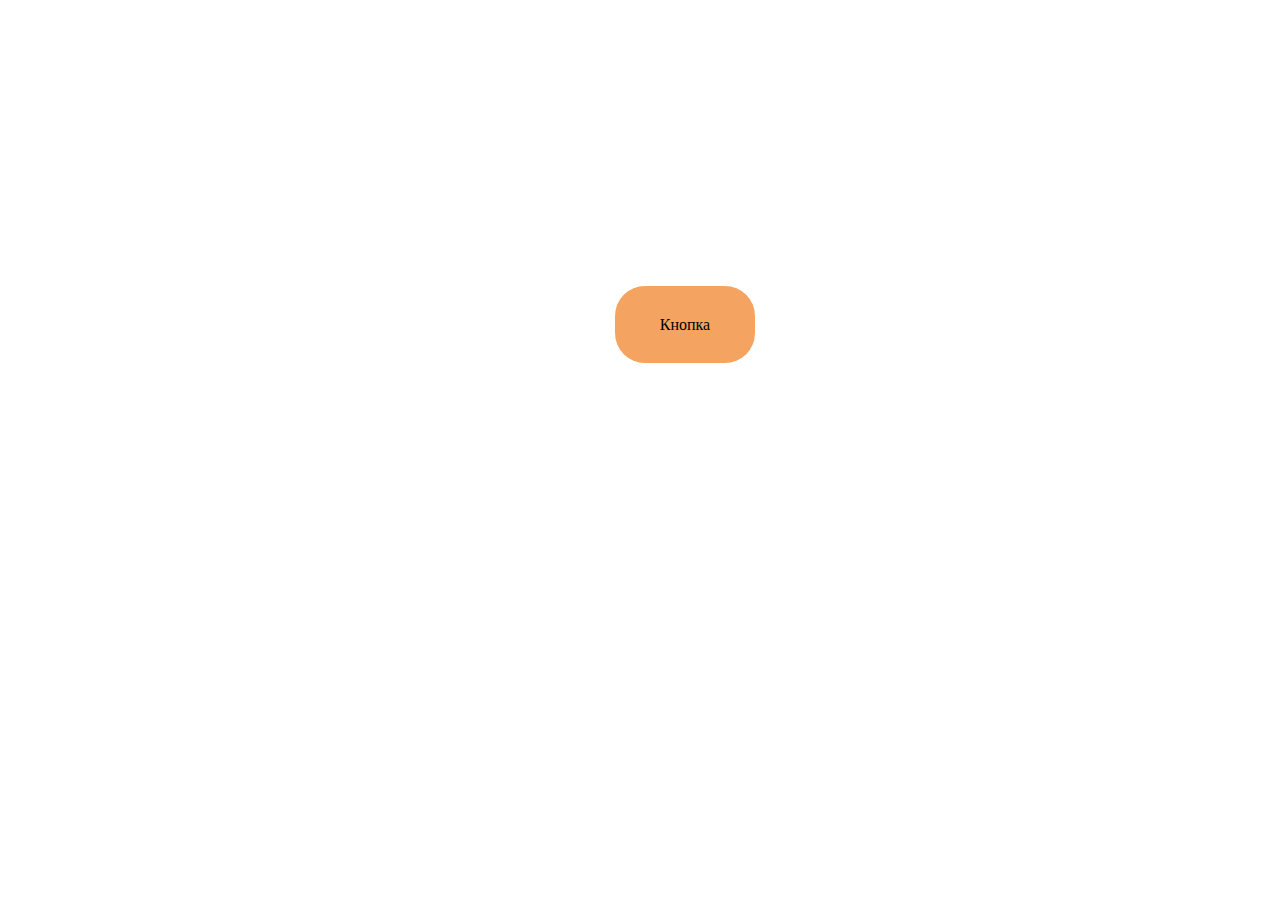
<file: HomeWork/HomeWork13/button.html>
<!DOCTYPE html>
<html lang="en">
<head>
    <meta charset="UTF-8">
    <meta http-equiv="X-UA-Compatible" content="IE=edge">
    <meta name="viewport" content="width=device-width, initial-scale=1.0">
    <title>button</title>
    <style>
        a {
            display: none;
        }
        .reviews {
            margin-top: 25%;
            margin-left: 48%;
            cursor: pointer;
        }
        .reviews::before{
            content: "Кнопка";
            background: sandybrown;
            border-radius: 30px;
            padding: 30px 45px;
        }
    </style>
</head>
<body>
    <div class="reviews">
        <a href="#">Button</a>
    </div>
</body>
</html>
</file>
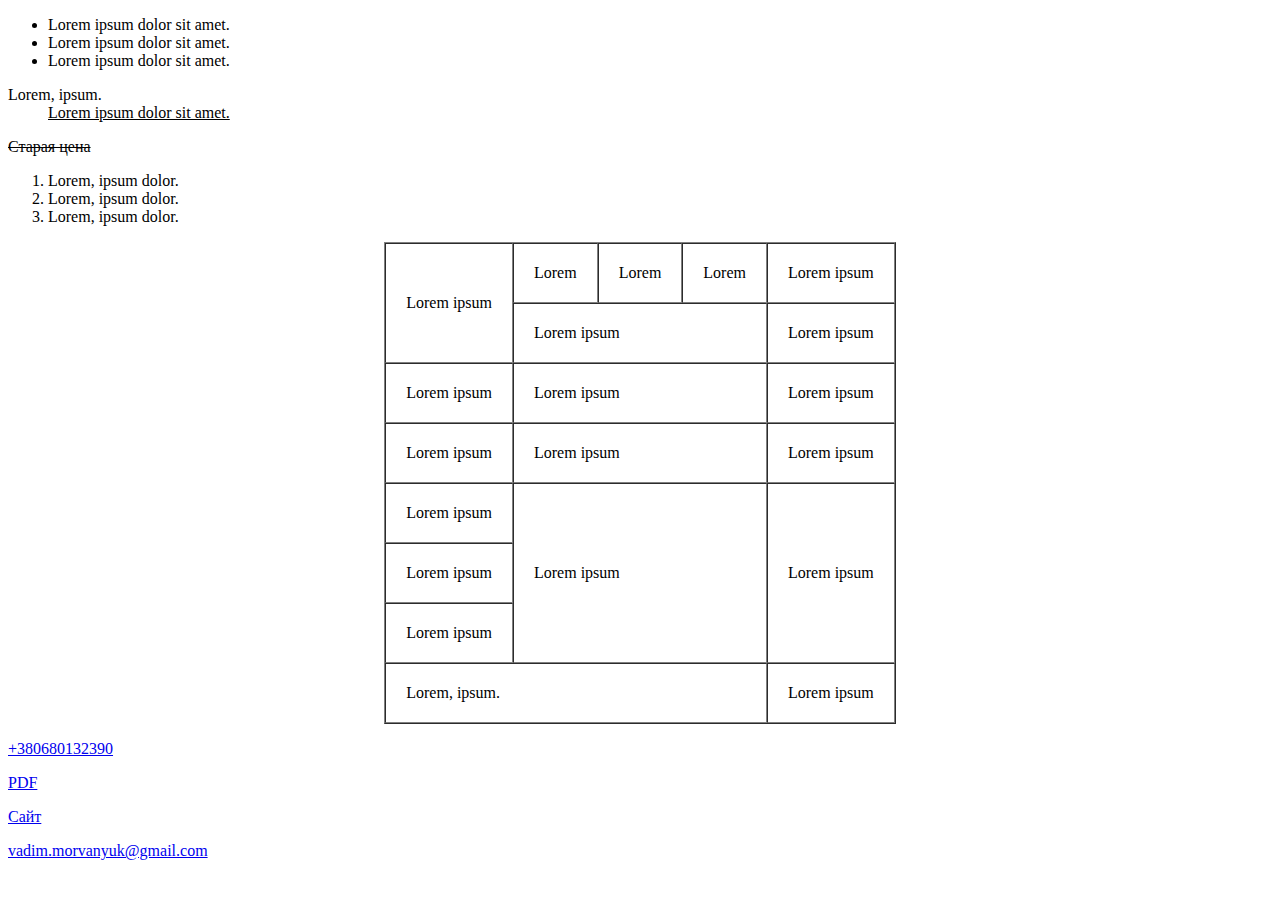
<file: HomeWork/HomeWork6/work.html>
<!DOCTYPE html>
<html lang="en">
<head>
    <meta charset="UTF-8">
    <meta http-equiv="X-UA-Compatible" content="IE=edge">
    <meta name="viewport" content="width=device-width, initial-scale=1.0">
    <title>Document</title>
</head>
<body>

    <ul>
        <li>Lorem ipsum dolor sit amet.</li>
        <li>Lorem ipsum dolor sit amet.</li>
        <li>Lorem ipsum dolor sit amet.</li>
    </ul>

    <dl>
        <dt>Lorem, ipsum.</dt>
        <dd><ins>Lorem ipsum dolor sit amet.</ins></dd>
    </dl>
    <p><del>Старая цена</del></p>

    <ol>
        <li>Lorem, ipsum dolor.</li>
        <li>Lorem, ipsum dolor.</li>
        <li>Lorem, ipsum dolor.</li>
    </ol>

    <table border="1" align="center" cellpadding="20px" cellspacing="0">
        <tr>
            <td rowspan="2">Lorem ipsum</td>
            <td>Lorem</td>
            <td>Lorem</td>
            <td>Lorem</td>
            <td>Lorem ipsum</td>

        </tr>
        <tr>
            <td colspan="3">Lorem ipsum</td>
            <td>Lorem ipsum</td>
        </tr>
        <tr>
            <td>Lorem ipsum</td>
            <td colspan="3">Lorem ipsum</td>
            <td>Lorem ipsum</td>
        </tr>
        <tr>
            <td>Lorem ipsum</td>
            <td colspan="3">Lorem ipsum</td>
            <td>Lorem ipsum</td>
        </tr>
        <tr>
            <td>Lorem ipsum</td>
            <td colspan="3" rowspan="3">Lorem ipsum</td>
            <td rowspan="3">Lorem ipsum</td>
        </tr>
        <tr>
            <td>Lorem ipsum</td>            
        </tr>
        <tr>
            <td>Lorem ipsum</td>
        </tr>
        <tr>
            <td colspan="4">Lorem, ipsum.</td>
            <td>Lorem ipsum</td>
        </tr>
    </table> 
    <p><a href="tel:+380680000000">+380680132390</a></p>
    <p><a href="/rozporyadzhennya.pdf" target="_blank">PDF</a></p>
    <p><a href="https://www.google.com.ua/?hl=ru" target="_blank">Сайт</a></p>
    <p><a href="mailto:vadim.morvanyuk@gmail.com">vadim.morvanyuk@gmail.com</a></p>
</body>
</html>
</file>
<file: HomeWork/HomeWork10/css/style.css>
body {
    text-align: center;
    background-image: url(../img/background1.gif);
    background-size: 100%;
    background-repeat: no-repeat;
}
.block1 {
    display: inline-block;
    margin-right: 50px;
}
.block2 {
    display: inline-block;     
}
.block2 h1 {
    font-size: 150px;
    font-family: sans-serif;
    color:royalblue;
}
.block2 p {
    font-size: 25px;
    color: slateblue;
    font-family: sans-serif;
    padding-bottom: 20px;
}
.block2 a {
    background-color: slateblue;
    padding: 15px 35px;
    text-decoration: none;
    border-radius: 25px;
    transition: background 0.5s;
    color: white;
    font-family: sans-serif;
}
.block2 a:hover {
    background-color: rgb(235, 207, 51);
}
</file>
<file: HomeWork/HomeWork11/css/style.css>
body {
    background: url(../img/wp2670843.jpg);
    background-size: cover;
    text-align: center;
}
.block1 {
    width: 50%;
    color: #4b00ff;
    font-weight: 900;
    margin-top: 50px;
    margin-left: 25%;
    margin-bottom: 100px;
}
.block1 h1 {
    text-align: center;
    text-transform: uppercase;
}
.block1 p {
    text-transform: lowercase;
    text-indent: 20px;
}
.block2 {
    width: 50%;
    margin-right: 30px;
    margin-left: 25%;

    
}
input, .btn, textarea {
    display: inline-block;
    padding: 10px;
    width: 100%;
    background-color: rgb(203, 214, 138);
    border: 1px solid;
    border-radius: 25px;
    margin-bottom: 20px;
    transition: 0.5s;
    
}
.btn {
    cursor: pointer;
    transition: 0.5s;
    width: 50%;
}
.btn:hover {
    background: coral;
}
input:hover {
    background: coral;
    padding: 15px 15px;
}
textarea:hover {
    background: coral;
    padding: 15px 15px;

}
</file>
<file: HomeWork/HomeWork12/css/style.css>
.bg {
    display: flex;
    background: royalblue;
    text-align: center;
    align-items: center;
    justify-content: space-evenly;
    border-radius: 25px;
    padding: 50px 50px;

}

.contacts {
    display: flex;
    flex-direction: column;
}
ul {
    list-style-image: url(../img/icon.png);
}
.list {
    transition: 0.8s;
    border-radius: 20px;
}
.list:hover {
    background: yellow;
    border-radius: 5px;
}
a {
    margin-bottom: 10px;
    text-decoration: none;
    transition: 0.5s;
    color: white;
}
a:hover {
    text-decoration: underline;
    color: yellow;

}
</file>
<file: HomeWork/HomeWork15/css/style.css>
*{
    margin: 0;
    padding: 0;
}
html,body{
    height: 100%;
    position: relative;
}
.for-page{
    min-height: 100%;
    position: relative;
}
.page{
    padding-bottom: 158px;
}
a{
    text-decoration:none;
    
    
}

li a {
    text-decoration: none;    

}

li a:hover {
    background-color: yellow;
    color: black;
}
ul {
    list-style: none;
    
    
}
.link-item-menu {
    
    color: white;
    padding: 10px 18px; 
    font-size: 20px;
   
    
}
ul.menu li.item-menu {
    display: inline-block;
    margin: auto auto;
    padding: 10px 10px;
}
.menu{
    position: relative;
}
.sub-menu{
    position:absolute;
    top: 43px;
   
    display: none;
    width: 117px;
    background-color: #525252a6;
    z-index: 4;
   
}
.sub-menu:hover{
    background-color: rgba(255, 255, 0, 0.411);
}
.sub-menu a{
    display: block;
   
}
.sub-menu:hover{
    background-color: ;
}
ul.menu li:nth-child(4):hover ul.sub-menu{
    display: block;
}

.header-bg {
    background-color: rgb(27, 24, 24);
}
.container{
    width: 1170px;
    margin: 0 auto;
}
.header {
    
    display: flex;
    justify-content: space-between;
    align-items: center;
    
}
.header-logo img {
    width: 200px;
    cursor: pointer;
}
.header-info {
    display: flex;
    flex-direction: column;
    justify-content: space-evenly;
    align-items: center;
    
}
.header-text h1{
    color: white;
    font-family: sans-serif;
    font-size: 17px;
    transition: 0.7s;
}
.header-text h1:hover{
    font-size: 22px;
    color: yellow;

}
.header-info a{
    transition: 0.8s;
}
.header-info a:hover{
    color: yellow;
    
}
.menu-bg {
    background:#525252;
}

.banner{
    position: relative;
    height: 1100px;
    background: url(../img/QI-7Cld6ev0Mc8oIf_o12MvuhS1oIuF4.jpg) no-repeat;
    background-size: 100%;
    z-index: 1;
}
.banner h1 {
    background: rgba(239, 231, 231, 0.7);
    font-family: sans-serif;
    font-size: 20px;
    width: 700px;
    letter-spacing: 3px;
    z-index: 2;
    
    top: 134px;
    right: 148px;
    padding: 35px;
    border-radius: 48px;
}
.banner_text {
    margin-left: 50%;
    padding-top: 160px;
}
.block1 {
    margin-bottom: 40px;
}
.block1 p {
    float: left;
    max-width: 500px;
    letter-spacing: 1px;
    text-align: justify;
    font-family: sans-serif;
}
.block1 img {
    width: 500px;
    float: right;
}
.clear{
    clear: both;
    height: 0;
    overflow: hidden;
}
.block2 {
    margin-bottom: 40px;
}
.block2 p {
    max-width: 500px;
    letter-spacing: 1px;
    text-align: justify;
    font-family: sans-serif;
}
.block2 img {
    width: 500px;
    float: left;
    max-height: 300px;
}
.block2 p {
    float: right;
    max-width: 500px;
    letter-spacing: 1px;
    text-align: justify;
    font-family: sans-serif;
}
.block3 img {
    width: 500px;
}
.block3 {
    
    margin-bottom: 40px;
}
.block3-left{
    float: left;
}
.block3-right{
    float: right;
}
.footer {
    margin-top: 30px;
    background: #525252;
    text-align: center;
    position: absolute;
    left: 0;
    bottom: 0;
    height: 80px;
    width: 100%;
}
.footer p{
   line-height: 80px;
}
</file>
<file: HomeWork/HomeWork16/css/style.css>
*{
    padding: 0;
    margin: 0;
}
html,body{
    height: 100%;
    position: relative;
}
a{
    text-decoration: none;
}
.for_page{
    min-height: 100%;
    position: relative;
}
.page{
    padding-bottom: 80px;
}
.footer{
    background: rgb(148, 15, 0);
    width: 100%;
    position: absolute;
    left: 0;
    bottom: 0;
    padding: 37px 0;
    text-align: center;
}
.container{
    width: 1170px;
    margin: 0 auto;
}
.clear{
    clear: both;
}
.box {
    width: 32%;
    float: left;
    margin-top: 30px;
    margin-right: 10px;
    margin-bottom: 50px;
}
.box-img{
    position: relative;
    overflow: hidden;
}
.box-img:hover:before {
    display: block;
}
.box-img:hover .img-text{
    display: block;
}
.box-img:before{
    content: "";
    position: absolute;
    top: 0;
    left: 0;
    background: #2525258f;
    width: 100%;
    height: 100%;
    overflow: hidden;
    display: none;
}
img {
    width: 100%;
    max-height: 230px;
    transition: all 1s ease-out;
}
img:hover{
    transform: scale(1.1);
}
.img-text{
    position: absolute;
    top: 50%;
    left: 50%;
    transform: translate(-50%, -50%);
    color: white;
    font-size: 24px;
    font-weight: 900;
    display: none;
    font-family: sans-serif;
}
.box-title a {
    font-size: 20px;
    color: black;
    font-weight: 900;
    text-decoration: none;
    display: block;
    line-height: 50px;
    transition: 0.6s;
}
.box-title a:hover{
    color: blue;
    font-size: 24px;
}
.box-text{
    line-height: 20px;
    max-height: 100px;
    overflow: hidden;
    font-family: sans-serif;
}
.btn {
    padding: 10px 25px;
    border: 2px solid #252525;
    color: black;
    display: block;
    margin-top: 20px;
    width: 70px;
    background: rgba(36, 177, 219, 0.527);
    transition: 0.6s;
}
.btn:hover{
    background: cornflowerblue;
}
</file>
<file: HomeWork/HomeWork17/css/style.css>
.text{
    margin-left: 50px;
    font-size: 28px;
    margin-bottom: 38px;
}
.text1{
    text-shadow: 16px 24px 0px rgba(0,0,0,0.59);
}
.text2{
    text-shadow: 16px 24px 3px rgba(0,0,0,0.59);
}
.text3{
    text-shadow: 11px 19px 3px rgb(255 0 0), -9px -14px 3px rgb(0 66 255);
}
.text4{
    color: rgb(209, 212, 1);
    text-shadow: -1px -1px #000, 0 1px 0 #444;
}
.text5{
    color: rgb(231, 208, 0);
    text-shadow: 1px -1px 1px #948843;
}
.text6{
    text-shadow: 1px 1px #000;
    color: rgb(209, 212, 1);
}
.block{
    margin-bottom: 30px;
    width: 200px;
    height: 200px;  
}
.block1{
    border: solid 1px black;
    box-shadow: 18px 12px 0px 4px rgb(189 189 189);
}
.block2{
    border: solid 1px black;
    box-shadow: 18px 12px 16px 4px rgb(189 189 189)
}
.block3{
    box-shadow: 9px 8px 7px 1px rgb(4 0 201 / 57%) inset, -8px -9px 7px 1px rgb(255 0 0 / 57%) inset;
    border: solid 1px black;
}
.block4{
    border: solid 1px black;
    background: linear-gradient( to right, rgb(235 12 63) 6%, rgb(185 34 180) 16%, rgb(0 72 205) 40%, rgb(62 0 247 / 58%) 70%, rgb(247 242 243) 86%, rgb(215 19 64) 100% );
}
.block5{
    border: solid 1px black;
    background: linear-gradient( to bottom, rgb(255 0 0) 31%, rgb(255 255 255) 33%, rgb(255 255 255) 70%, rgb(255 0 0) 71% );
}
.block6{
    border: solid 1px black;
    background: radial-gradient( circle at center, rgb(0 232 243) 5%, rgb(21 179 239) 42%, rgb(9 152 235) 49%, rgb(9 135 243) 100% );
}
.block7{
    border: solid 1px black;
    background: radial-gradient( circle at 28px 31px, rgb(127 240 245) 2%, rgb(21 179 239) 12%, rgb(9 152 235) 14%, rgb(9 135 243) 100% );
}
.block8{
    border: solid 1px black;
    background: radial-gradient( circle at center, rgb(10 10 10) 4%, rgb(255 255 255) 12%, rgb(255 255 255) 17%, rgb(35 195 61) 22%, rgb(44 118 6) 100% );
}
</file>
<file: HomeWork/HomeWork18/css/style.css>
.block1 {
    position: relative;
    width: 100px;
    height: 100px;
    animation:  box 3s ease-in-out infinite;
}
@keyframes box {
    0%{
        left: 0;
        top: 0;
        background: blue;
    }
    25%{
        top: 0;
        left: 250px;
        background: red;
    }
    50%{
        top: 250px;
        left: 250px;
        background: green;
    }
    75%{
        left: 0;
        top: 250px;
        background: yellow;
    }
    100%{
        left: 0;
        top: 0;
        background: purple;
    }
    
   }
.img1, .img2{
    margin-left: 500px;
    margin-bottom: 20px;
}
.img1{
    filter: brightness(50%) grayscale(0%);
    transition: 0.8s;
}
.img1:hover{
    filter: brightness(100%) grayscale(100%);
}
.img2 img{
    width: 400px;
    height: 700px;
    object-fit: cover;
    object-position: center;
}
a{
    text-decoration: none;
}
.btn{
    margin: 50%;
    background: yellow;
    padding: 25px 40px;
    border-color: #3498db;
    color: #fff;
    box-shadow: 0 0 40px 40px #3498db inset, 0 0 0 0 #3498db;
    transition: 0.7s;
}
.btn:hover{
    box-shadow: 0 0 10px 0 #3498db inset, 0 0 10px 4px #3498db;
    background: black;
}
</file>
